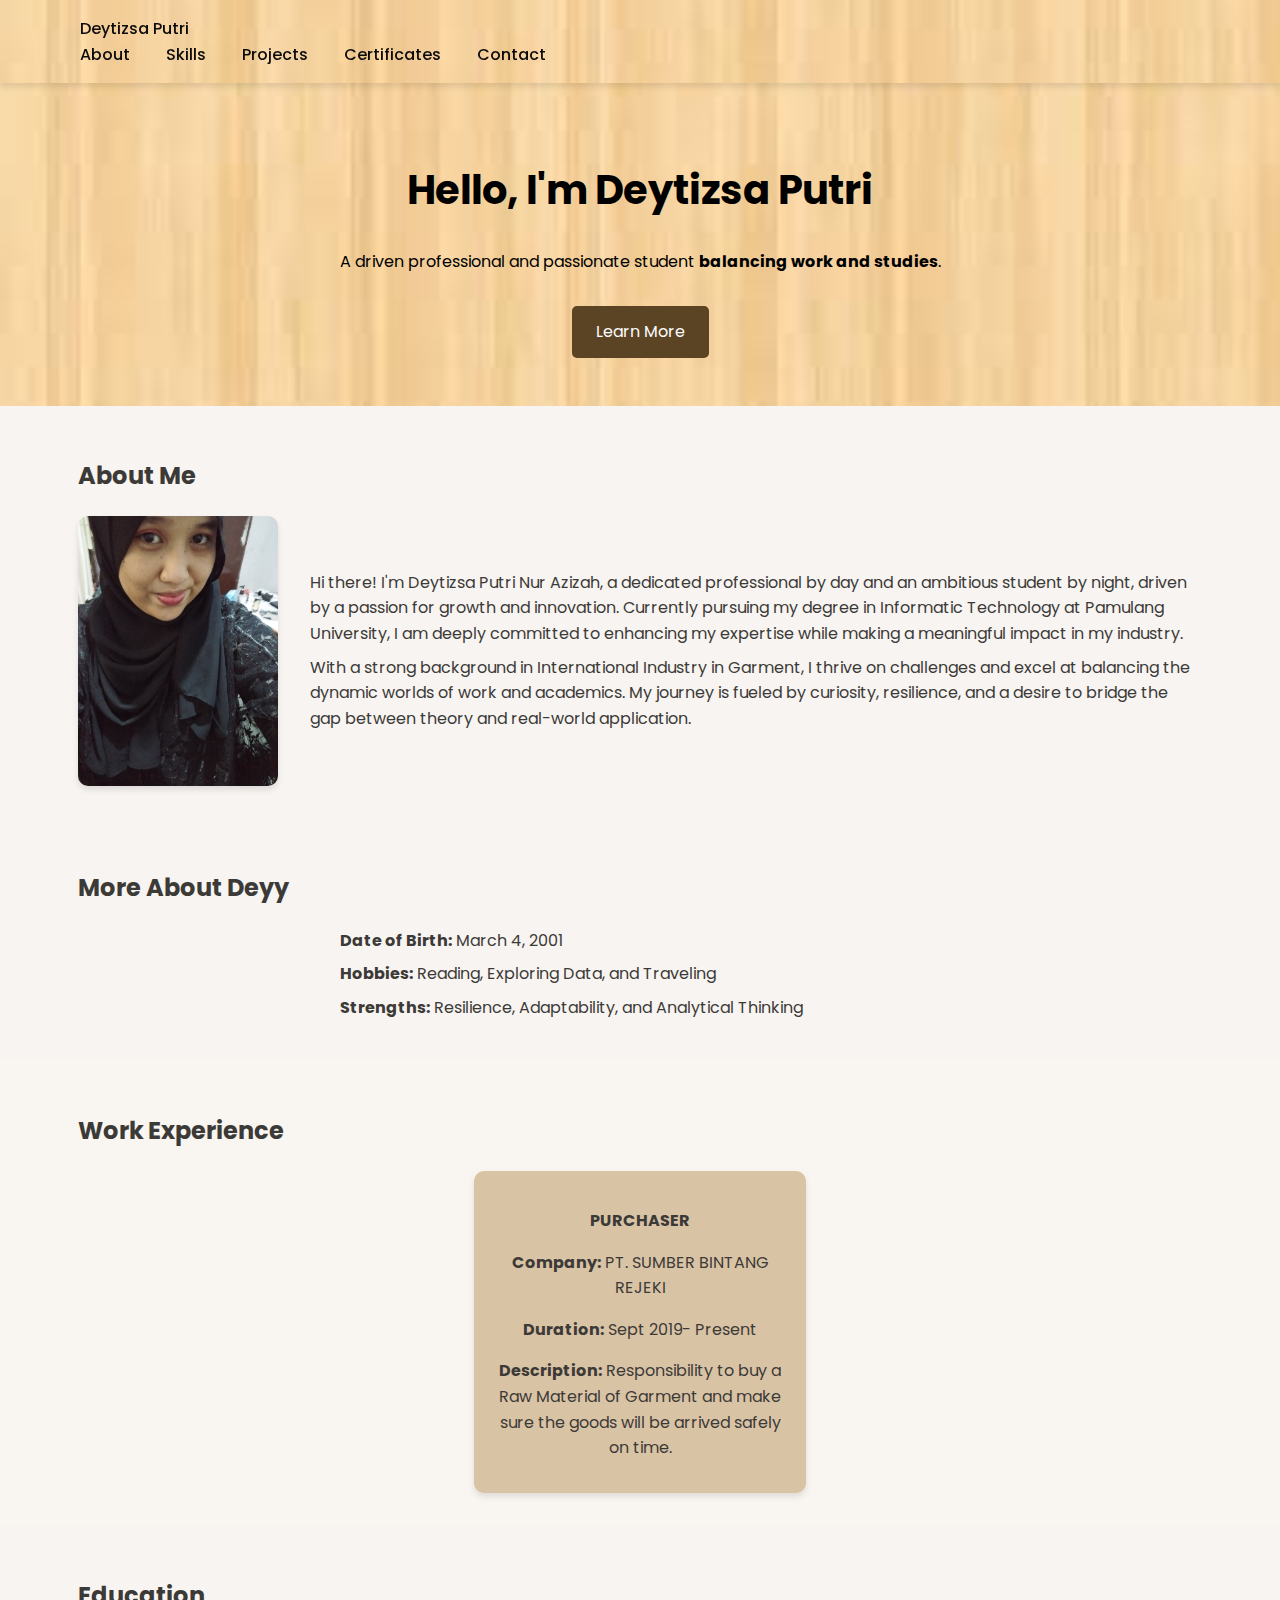
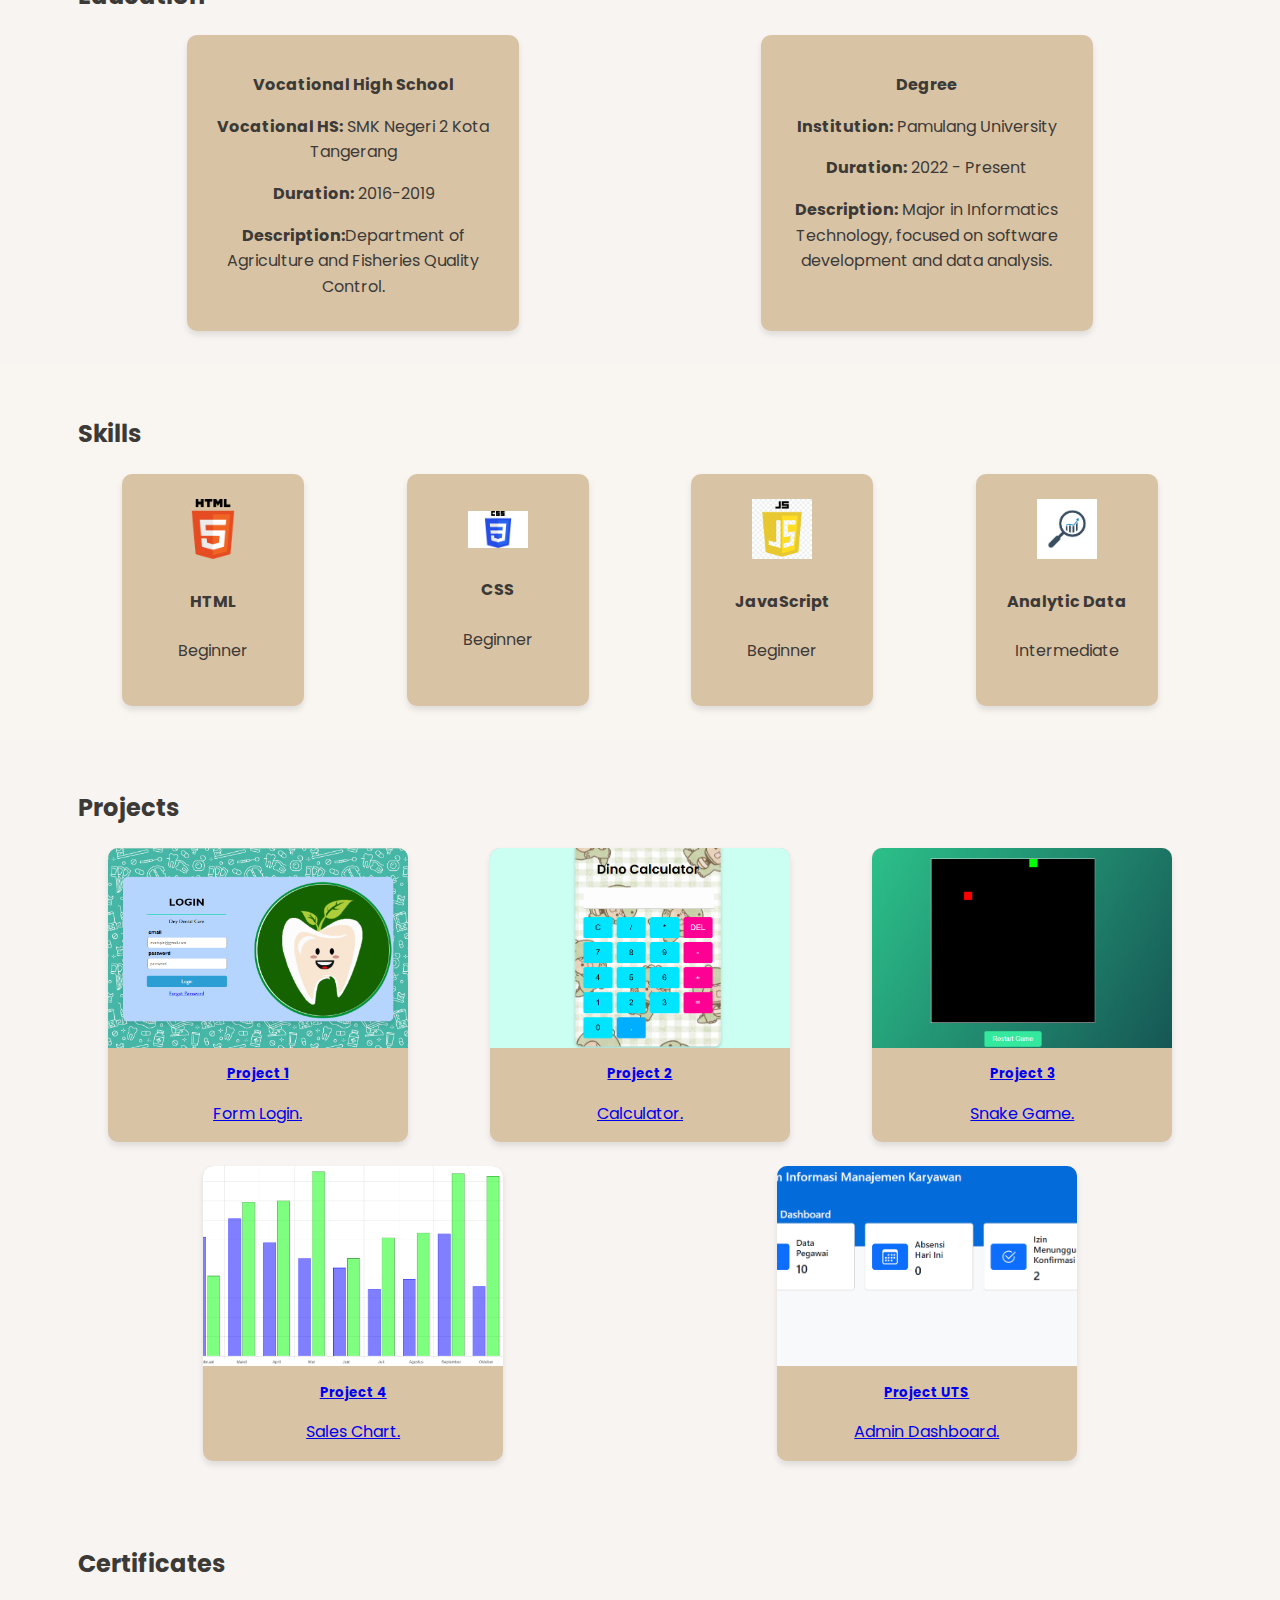
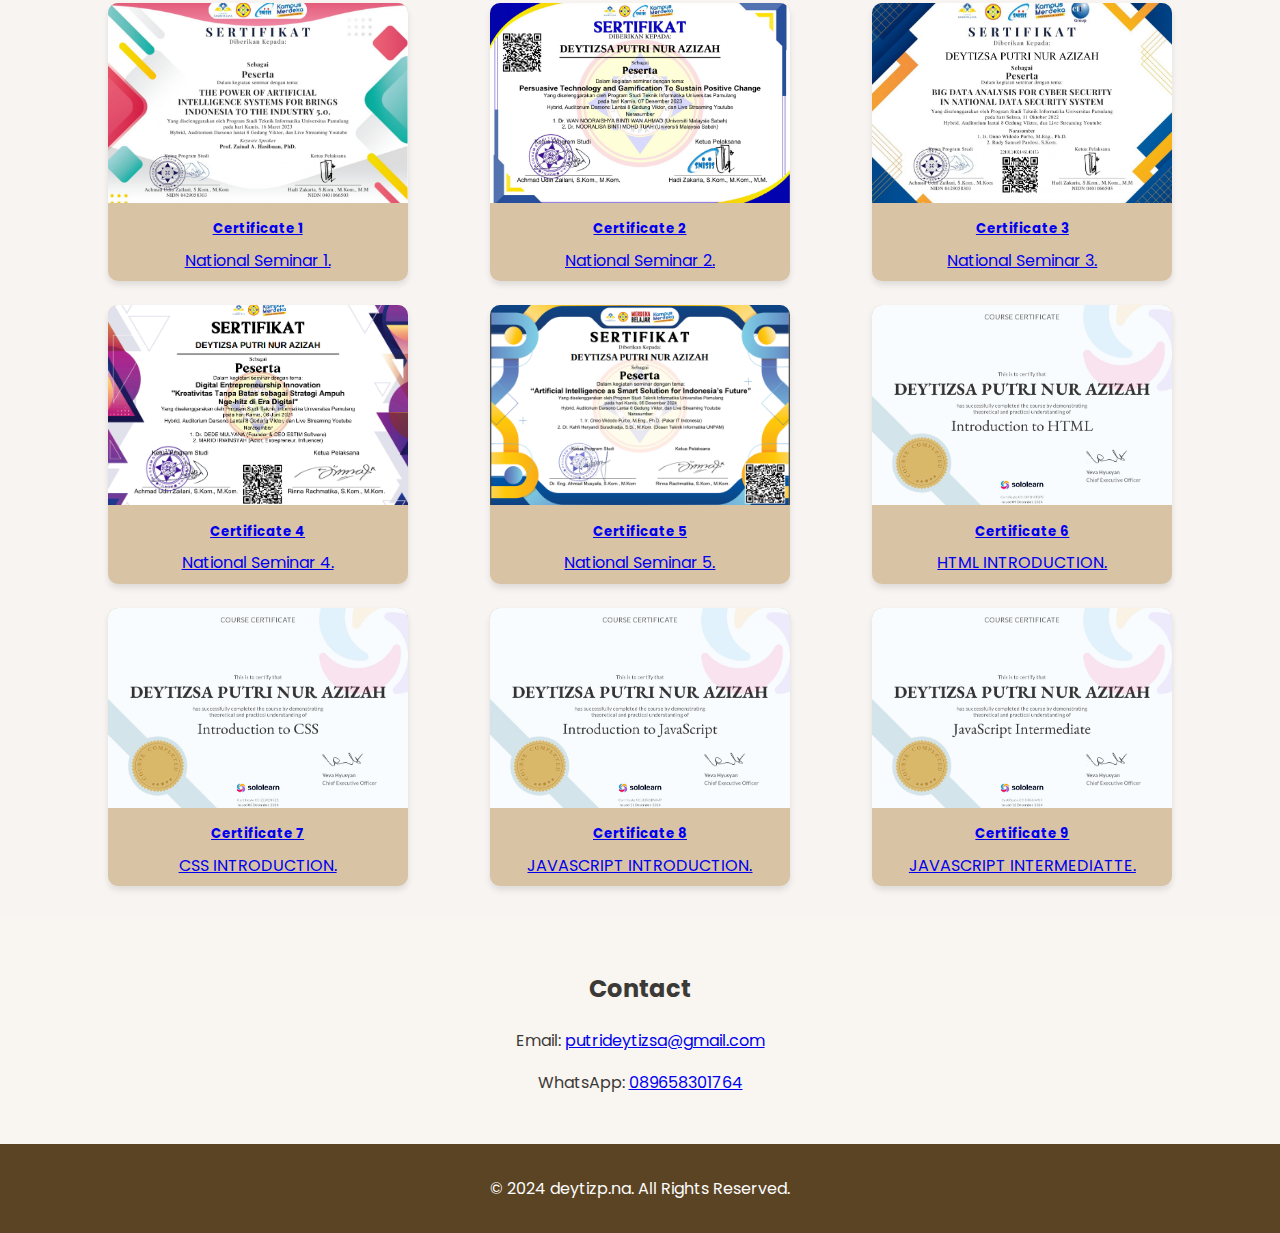
<file: index.html>
<!DOCTYPE html>
<html lang="en">

<head>
    <meta charset="UTF-8">
    <meta name="viewport" content="width=device-width, initial-scale=1.0">
    <meta http-equiv="X-UA-Compatible" content="ie=edge">
    <title>Deytizsa Putri</title>
    <link href="https://fonts.googleapis.com/css2?family=Poppins:wght@300;400;600&display=swap" rel="stylesheet">
    <link rel="stylesheet" href="style.css"> 
</head>

<body>
    <nav class="navbar">
        <div class="container">
            <a class="navbar-brand" href="#">Deytizsa Putri</a>
            <div class="navbar-links">
                <a href="#about">About</a>
                <a href="#skills">Skills</a>
                <a href="#projects">Projects</a>
                <a href="#certificates">Certificates</a>
                <a href="#contact">Contact</a>
            </div>
        </div>
    </nav>

    <header class="hero">
        <div class="container">
            <h1>Hello, I'm <span class="highlight">Deytizsa Putri</span></h1>
            <p>A driven professional and passionate student <strong>balancing work and studies</strong>.</p>
            <a href="#about" class="btn">Learn More</a>
        </div>
    </header>

    <section id="about" class="section">
        <div class="container">
            <h2 class="section-heading">About Me</h2>
            <div class="about-content">
                <img src="Me2.jpg" alt="Profile" class="profile-img">
                <div class="about-text">
                    <p>Hi there! I'm Deytizsa Putri Nur Azizah, a dedicated professional by day and an ambitious student by night, driven by a passion for growth and innovation. 
                        Currently pursuing my degree in Informatic Technology at Pamulang University, I am deeply committed to enhancing my expertise while making a meaningful impact in my industry.
                    </p>
                    <p>With a strong background in International Industry in Garment, I thrive on challenges and excel at balancing the dynamic worlds of work and academics. 
                        My journey is fueled by curiosity, resilience, and a desire to bridge the gap between theory and real-world application.
                    </p>
                </div>
            </div>
        </div>
    </section>

    <section id="personal" class="section">
        <div class="container">
            <h2 class="section-heading">More About Deyy</h2>
            <div class="about-text">
                <p><strong>Date of Birth:</strong> March 4, 2001</p>
                <p><strong>Hobbies:</strong> Reading, Exploring Data, and Traveling</p>
                <p><strong>Strengths:</strong> Resilience, Adaptability, and Analytical Thinking</p>
            </div>
        </div>
    </section>

    <section id="experience" class="section bg-light">
        <div class="container">
            <h2 class="section-heading">Work Experience</h2>
            <div class="experience-grid">
                <div class="experience-item">
                    <h4>PURCHASER</h4>
                    <p><strong>Company:</strong> PT. SUMBER BINTANG REJEKI</p>
                    <p><strong>Duration:</strong> Sept 2019- Present</p>
                    <p><strong>Description:</strong> Responsibility to buy a Raw Material of Garment and make sure the goods will be arrived safely on time.</p>
                </div>
    </section>
    
    <section id="education" class="section">
        <div class="container">
            <h2 class="section-heading">Education</h2>
            <div class="education-grid">
                <div class="education-item">
                    <h4>Vocational High School</h4>
                    <p><strong>Vocational HS:</strong> SMK Negeri 2 Kota Tangerang</p>
                    <p><strong>Duration:</strong> 2016-2019</p>
                    <p><strong>Description:</strong>Department of Agriculture and Fisheries Quality Control.</p>
                </div>
                <div class="education-item">
                    <h4>Degree</h4>
                    <p><strong>Institution:</strong> Pamulang University</p>
                    <p><strong>Duration:</strong> 2022 - Present</p>
                    <p><strong>Description:</strong> Major in Informatics Technology, focused on software development and data analysis.</p>
                </div>
            </div>
        </div>
    </section>    

    <section id="skills" class="section bg-light">
        <div class="container">
            <h2 class="section-heading">Skills</h2>
            <div class="skills-grid">
                <div class="skill-item">
                    <img src="html.png" alt="HTML Icon" class="skill-icon">
                    <h4>HTML</h4>
                    <p>Beginner</p>
                </div>
                <div class="skill-item">
                    <img src="css.png" alt="CSS Icon" class="skill-icon">
                    <h4>CSS</h4>
                    <p>Beginner</p>
                </div>
                <div class="skill-item">
                    <img src="js.png" alt="JavaScript Icon" class="skill-icon">
                    <h4>JavaScript</h4>
                    <p>Beginner</p>
                </div>
                <div class="skill-item">
                    <img src="Analytic.jpg" alt="Analytics Icon" class="skill-icon">
                    <h4>Analytic Data</h4>
                    <p>Intermediate</p>
                </div>
            </div>
        </div>
    </section>    

    <section id="projects" class="section">
        <div class="container">
            <h2 class="section-heading">Projects</h2>
            <div class="projects-grid">
                <div class="project-card">
                    <a href="login.html">
                        <img src="Login.png" alt="Project 1">
                        <h5>Project 1</h5>
                        <p>Form Login.</p>
                    </a>
                </div>
                <div class="project-card">
                    <a href="kalkulator.html">
                        <img src="Calculator.png" alt="Project 2">
                        <h5>Project 2</h5>
                        <p>Calculator.</p>
                    </a>
                </div>
                <div class="project-card">
                    <a href="game.html">
                        <img src="Game.png" alt="Project 3">
                        <h5>Project 3</h5>
                        <p>Snake Game.</p>
                    </a>
                </div>
                <div class="project-card">
                    <a href="sales.html">
                        <img src="Sales.png" alt="Project 4">
                        <h5>Project 4</h5>
                        <p>Sales Chart.</p>
                    </a>
                </div>
                <div class="project-card">
                    <a href="https://deytizsa.github.io/Deytizsa_Putri_Nur_Azizah_05TPLE004/">
                        <img src="Dashboard.png" alt="Project UTS">
                        <h5>Project UTS</h5>
                        <p>Admin Dashboard.</p>
                    </a>
                </div>
            </div>
        </div>
    </section>

    <section id="certificates" class="section">
        <div class="container">
            <h2 class="section-heading">Certificates</h2>
            <div class="certificate-grid">
                <div class="certificate-card">
                    <a href="https://drive.google.com/file/d/1Pp4UUYS-fbpwAv5uzRHrhrXLjGExQPbi/view?usp=drive_link" target="_blank">
                        <img src="CS1.jpg" alt="Certificate 1">
                        <h5>Certificate 1</h5>
                        <p>National Seminar 1.</p>
                    </a>
                </div>
                <div class="certificate-card">
                    <a href="https://drive.google.com/file/d/1lFBUM-oUS5hjfr3h2vnIxyO1fW00p_k9/view?usp=drive_link" target="_blank">
                        <img src="CS2.jpg" alt="Certificate 2">
                        <h5>Certificate 2</h5>
                        <p>National Seminar 2.</p>
                    </a>
                </div>
                <div class="certificate-card">
                    <a href="https://drive.google.com/file/d/112AXaZpBN5Ldd7A67GDM8-kg1TbzG6XW/view?usp=drive_link" target="_blank">
                        <img src="CS3.jpg" alt="Certificate 3">
                        <h5>Certificate 3</h5>
                        <p>National Seminar 3.</p>
                    </a>
                </div>
    
                <div class="certificate-card">
                    <a href="path/to/sertifikat 4.pdfhttps://drive.google.com/file/d/1Wn0a71mCcfr7I8gEGE-80xp5MPAn1w-n/view?usp=drive_link" target="_blank">
                        <img src="CS4.png" alt="Certificate 4">
                        <h5>Certificate 4</h5>
                        <p>National Seminar 4.</p>
                    </a>
                </div>
                <div class="certificate-card">
                    <a href="https://drive.google.com/file/d/1E7Yyn3HtfUX-m4nz7glskO21EfykZoWF/view?usp=drive_link" target="_blank">
                        <img src="CS5.png" alt="Certificate 5">
                        <h5>Certificate 5</h5>
                        <p>National Seminar 5.</p>
                    </a>
                </div>
                <div class="certificate-card">
                    <a href="https://www.sololearn.com/certificates/CC-CMNMTSPS" target="_blank">
                        <img src="HTML Intro.jpg" alt="Certificate 6">
                        <h5>Certificate 6</h5>
                        <p>HTML INTRODUCTION.</p>
                    </a>
                </div>
                <div class="certificate-card">
                    <a href="https://www.sololearn.com/certificates/CC-ZE8QNRZ1" target="_blank">
                        <img src="CSS Intro.jpg" alt="Certificate 7">
                        <h5>Certificate 7</h5>
                        <p>CSS INTRODUCTION.</p>
                    </a>
                </div>
                <div class="certificate-card">
                    <a href="https://www.sololearn.com/certificates/CC-B2ROBWVP" target="_blank">
                        <img src="JS Intro.jpg" alt="Certificate 8">
                        <h5>Certificate 8</h5>
                        <p>JAVASCRIPT INTRODUCTION.</p>
                    </a>
                </div>
                <div class="certificate-card">
                    <a href="https://www.sololearn.com/certificates/CC-SI85UMGR" target="_blank">
                        <img src="JS Inter.jpg" alt="Certificate 9">
                        <h5>Certificate 9</h5>
                        <p>JAVASCRIPT INTERMEDIATTE.</p>
                    </a>
                </div>
    </section>
    

    <section id="contact" class="section bg-light">
        <div class="container">
            <h2 class="section-heading">Contact</h2>
            <p>Email: <a href="mailto:your.email@example.com">putrideytizsa@gmail.com</a></p>
            <p>WhatsApp: <a href="https://whatsapp.com/">089658301764</a></p>
        </div>
    </section>

    <footer class="footer">
        <p>&copy; 2024 deytizp.na. All Rights Reserved.</p>
    </footer>

    <script src="script.js"></script>
</body>

</html>
</file>
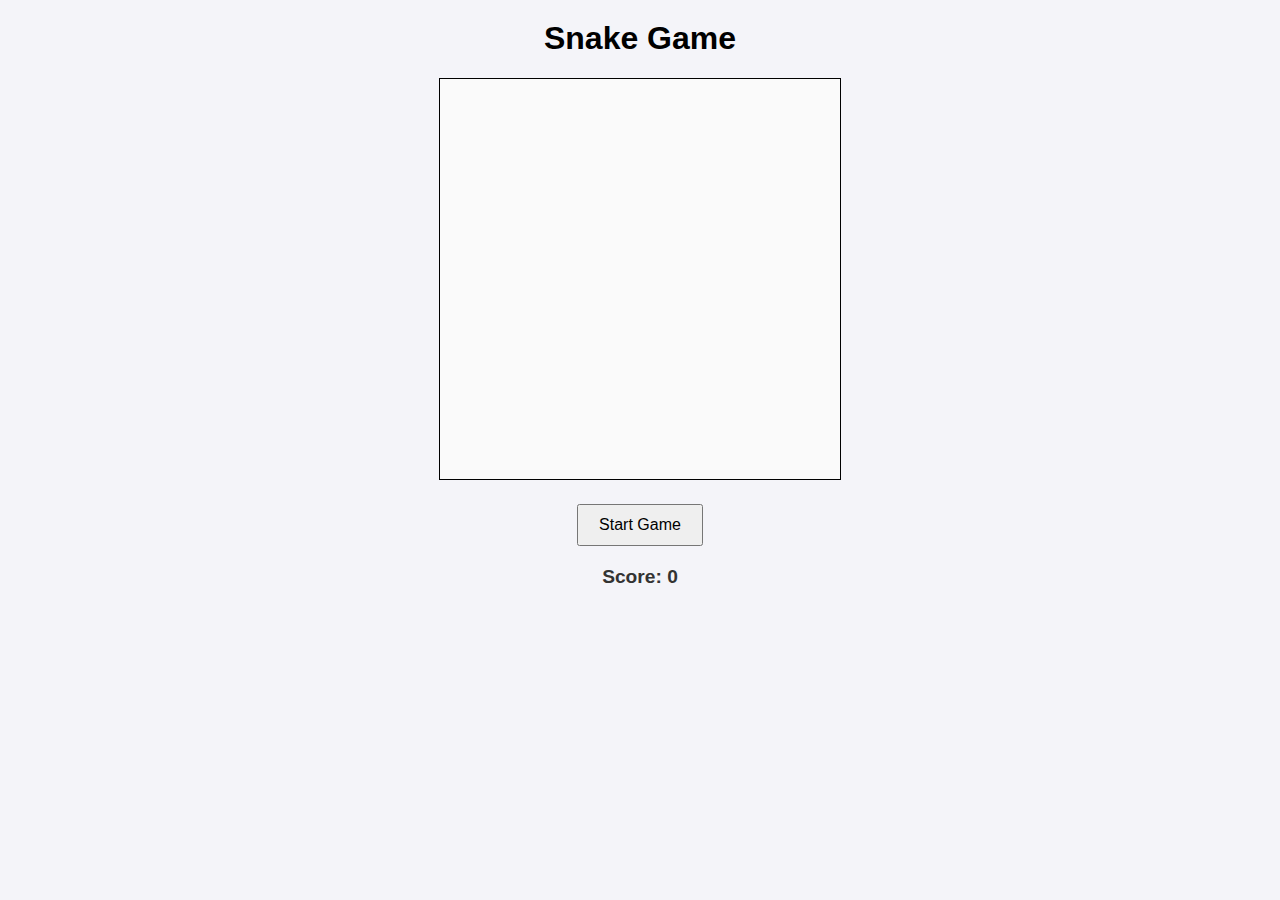
<file: game.html>
<!DOCTYPE html>
<html lang="en">
<head>
  <meta charset="UTF-8">
  <meta name="viewport" content="width=device-width, initial-scale=1.0">
  <title>Snake Game</title>
  <link rel="stylesheet" href="game.css">
</head>
<body>
  <h1>Snake Game</h1>
  <canvas id="gameCanvas" width="400" height="400"></canvas>
  <div class="controls">
    <button id="startGameBtn">Start Game</button>
    <p id="scoreText">Score: 0</p>
  </div>
  <script src="game.js"></script>
</body>
</html>
</file>
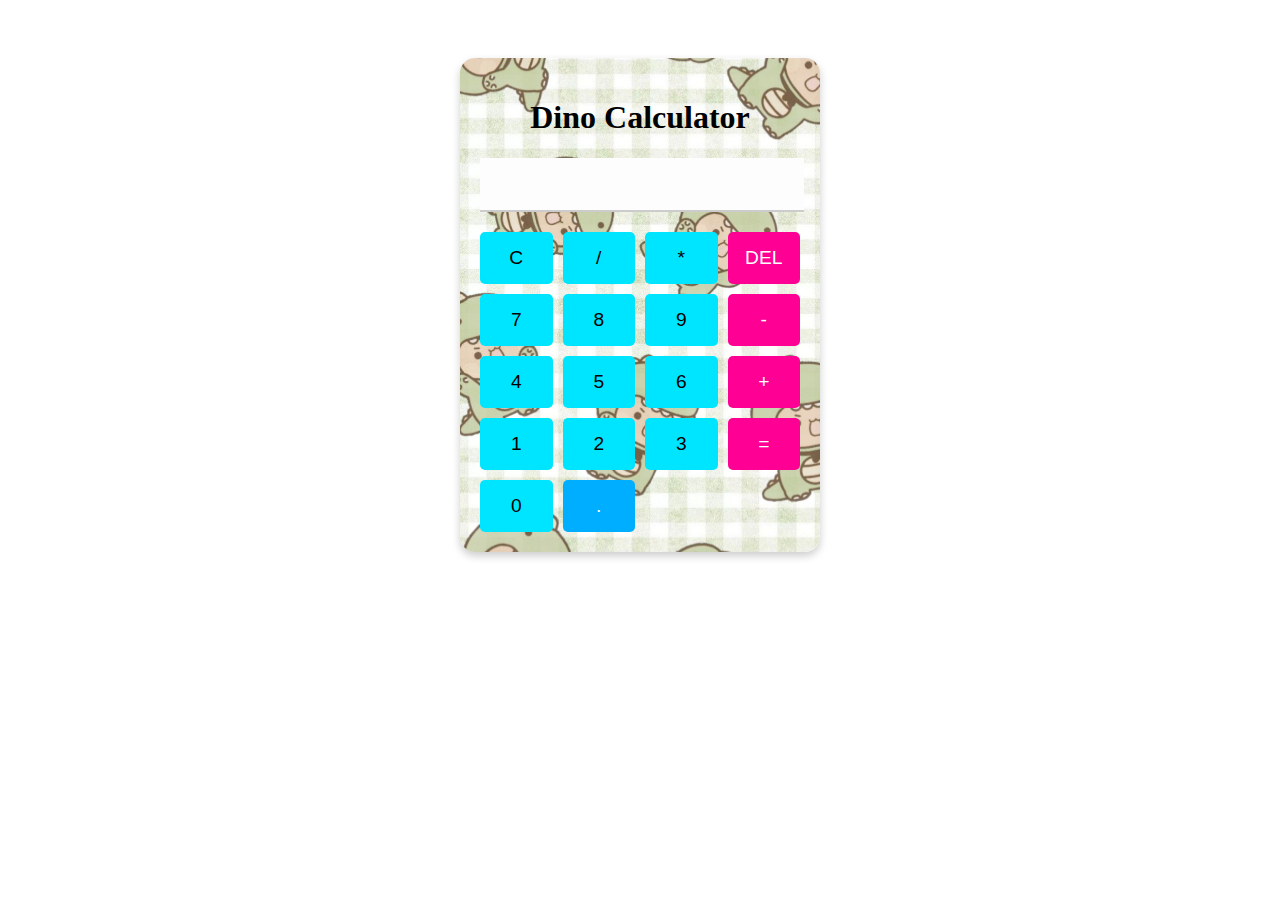
<file: kalkulator.html>
<!DOCTYPE html>
<html lang="en">
<head>
    <meta charset="UTF-8">
    <meta name="viewport" content="width=device-width, initial-scale=1.0">
    <title>Dino Calculator</title>
    <link href="https://fonts.googleapis.com/css2?family=Poppins:wght@300;400;600&display=swap" rel="stylesheet">
    <link rel="stylesheet" href="kalkulator.css">
</head>
<body>
    <div class="calculator">
        <div class="header">
            <h1>Dino Calculator</h1>
        </div>        
        <input type="text" id="result" class="display" disabled>
        <div class="buttons">
            <button onclick="clearResult()">C</button>
            <button onclick="appendValue('/')">/</button>
            <button onclick="appendValue('*')">*</button>
            <button onclick="deleteLast()">DEL</button>
            <button onclick="appendValue('7')">7</button>
            <button onclick="appendValue('8')">8</button>
            <button onclick="appendValue('9')">9</button>
            <button onclick="appendValue('-')">-</button>
            <button onclick="appendValue('4')">4</button>
            <button onclick="appendValue('5')">5</button>
            <button onclick="appendValue('6')">6</button>
            <button onclick="appendValue('+')">+</button>
            <button onclick="appendValue('1')">1</button>
            <button onclick="appendValue('2')">2</button>
            <button onclick="appendValue('3')">3</button>
            <button onclick="calculate()">=</button>
            <button onclick="appendValue('0')">0</button>
            <button onclick="appendValue('.')">.</button>
        </div>
    </div>
    <script src="Kalku.js"></script>
</body>
</html>
</file>
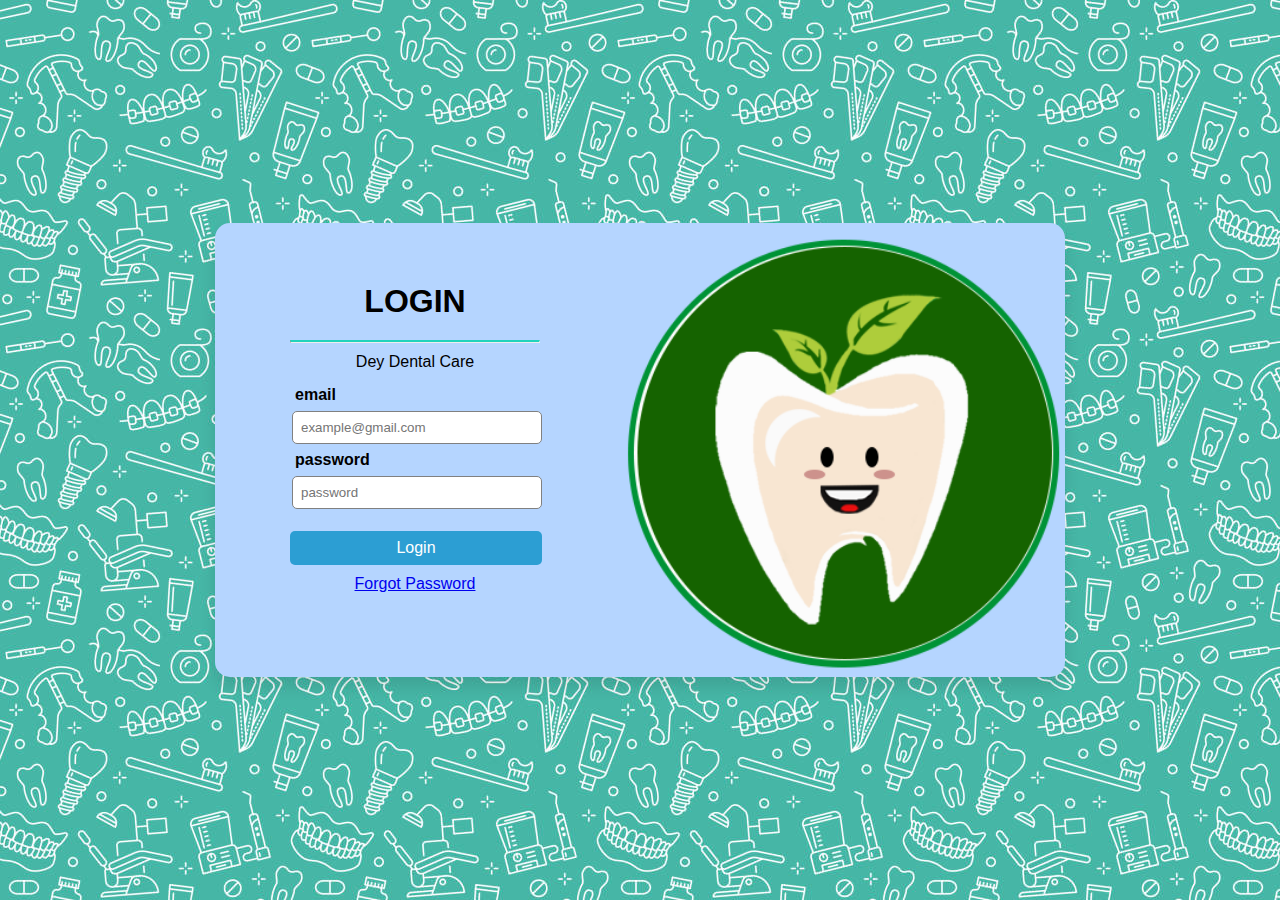
<file: login.html>
<!DOCTYPE html>
<html lang="en">

<head>
    <meta charset="UTF-8">
    <meta name="viewport" content="width=device-width, initial-scale=1.0">
    <title>Dey Dental</title>
    <link rel="stylesheet" href="./login.css">
</head>

<body>
    <div class="container">
        <div class="login">
            <form action="">
                <h1>Login</h1>
                <hr>
                <p>Dey Dental Care</p>
                <label for="">email</label>
                <input type="text" id="email" placeholder="example@gmail.com">
                <label for="">password</label>
                <input type="password" id="password" placeholder="password">
                <button type="button">Login</button>
                <p>
                    <a href="#">Forgot Password</a>
                </p>
            </form>
        </div>
        <div class="right">
            <img src="green.png" alt="" >
        </div>
    </div>

    <div id="popup" class="popup">
        <div class="popup-content">
            <p>Berhasil Login</p>
        </div>
    </div>

    <script>
        document.querySelector('button').addEventListener('click', function(event) {
            event.preventDefault();
            const email = document.getElementById('email').value.trim();
            const password = document.getElementById('password').value.trim();

            if (email && password) {
                document.getElementById('popup').style.display = 'flex'; 
                setTimeout(function() {
                    document.getElementById('popup').style.display = 'none'; 
                }, 2000);
            } else {
                alert("Harap isi email dan password");
            }
        });
    </script>

    <style>
        .popup {
            display: none;
            position: fixed;
            top: 0;
            left: 0;
            width: 100%;
            height: 100%;
            background: rgba(0, 0, 0, 0.5);
            justify-content: center;
            align-items: center;
        }

        .popup-content {
            background: #a8e6cf;
            padding: 20px;
            border-radius: 8px;
            font-size: 20px;
            color: #2c9ed3;
            text-align: center;
            box-shadow: 0 4px 8px rgba(0, 0, 0, 0.1);
        }
    </style>
</body>

</html>
</file>
<file: style.css>
/* Global Styles */
body {
    margin: 0;
    font-family: 'Poppins', sans-serif;
    background-color: #F7F4F1;
    color: #3C3A37;
    line-height: 1.6;
}

.container {
    width: 90%;
    max-width: 1200px;
    margin: 0 auto;
}

.navbar {
    background-image: url('webbg.jpg');
    background-size: cover; 
    background-position: center;  
    color: #FDFDFD;
    display: flex;
    justify-content: space-between;
    align-items: center;
    padding: 1rem 0;
    position: sticky;
    top: 0;
    z-index: 1000;
    box-shadow: 0 4px 6px rgba(0, 0, 0, 0.1);
}

.navbar a {
    color: #0c0b0b;
    text-decoration: none;
    margin: 0 1rem;
    font-weight: 500;
}

.navbar a:hover {
    text-decoration: underline;
}

.hero {
    text-align: center;
    padding: 3rem 1rem;
    background-image: url('webbg.jpg');
    background-size: cover; 
    background-position: center; 
    color: #000000; 
}

.hero h1 {
    font-size: 2.5rem;
}

.hero .highlight {
    color: #000000; 
}

.hero .btn {
    display: inline-block;
    margin-top: 1rem;
    padding: 0.8rem 1.5rem;
    background-color: #5B4424;
    color: #FDFDFD;
    text-decoration: none;
    border-radius: 5px;
}

.hero .btn:hover {
    background-color: #A27B5C;
}

.section {
    padding: 2rem 1rem;
}

.bg-light {
    background-color: #F9F5F1;
}

.about-content {
    display: flex;
    align-items: center;
    gap: 2rem;
}

.profile-img {
    width: 200px;
    height: auto; 
    object-fit: cover;
    box-shadow: 0 4px 6px rgba(0, 0, 0, 0.1);
    margin: auto 0;
    border-radius: 10px; 
}

.about-text p {
    margin: 0.5rem 0;
}

#personal .about-text {
    margin: 0 auto;
    max-width: 600px; 
    text-align: left; 
    line-height: 1.6;
}

#personal .about-text p {
    margin: 0.5rem 0;
}

.experience-grid, .education-grid {
    display: flex;
    gap: 1.5rem;
    flex-wrap: wrap;
    justify-content: space-around;
}

.experience-item, .education-item {
    background-color: #D9C3A5;
    padding: 1rem;
    border-radius: 10px;
    box-shadow: 0 4px 6px rgba(0, 0, 0, 0.1);
    width: 300px;
    text-align: center;
}

.experience-item h4, .education-item h4 {
    margin-bottom: 0.5rem;
}

.skills-grid {
    display: flex;
    gap: 1rem;
    justify-content: space-around;
}

.skill-item {
    background-color: #D9C3A5;
    padding: 1rem;
    border-radius: 10px;
    text-align: center;
    box-shadow: 0 4px 6px rgba(0, 0, 0, 0.1);
    width: 150px; 
    height: 200px; 
    display: flex;
    flex-direction: column;
    align-items: center; 
    justify-content: center; 
}

.skill-icon {
    width: 40%; 
    height: auto; 
    object-fit: contain; 
    margin-bottom: 0.5rem; 
}

.skill-item h4 {
    margin-bottom: 0.5rem;
}

.projects-grid {
    display: flex;
    gap: 1.5rem;
    flex-wrap: wrap;
    justify-content: space-around;
}

.project-card {
    background-color: #D9C3A5;
    border-radius: 10px;
    box-shadow: 0 4px 6px rgba(0, 0, 0, 0.1);
    width: 300px;
    overflow: hidden;
    text-align: center;
}

.project-card img {
    width: 100%;
    height: 200px;
    object-fit: cover;
}

.project-card h5 {
    margin: 0.5rem 0;
}

.certificate-grid {
    display: flex;
    gap: 1.5rem;
    flex-wrap: wrap;
    justify-content: space-around;
}

.certificate-card {
    background-color: #D9C3A5;
    border-radius: 10px;
    box-shadow: 0 4px 6px rgba(0, 0, 0, 0.1);
    width: 300px;
    overflow: hidden;
    text-align: center;
}

.certificate-card img {
    width: 100%;
    height: 200px;
    object-fit: cover;
}

.certificate-card h5 {
    margin: 0.5rem 0;
}

.certificate-card p {
    margin: 0.5rem 1rem;
}

section#contact {
    text-align: center;
}

.footer {
    text-align: center;
    background-color: #5B4424;
    color: #FDFDFD;
    padding: 1rem 0;
}

.project-card, .certificate-card {
    transition: transform 0.3s ease, box-shadow 0.3s ease;
}

.btn {
    transition: all 0.3s ease;
}

.btn:hover {
    background-color: #D9C3A5;
    color: #5B4424;
    transform: scale(1.1);
    box-shadow: 0 4px 8px rgba(0, 0, 0, 0.2);
}

/* Media Queries */
@media (max-width: 768px) {
    .navbar {
        flex-direction: column;
        text-align: center;
    }

    .hero h1 {
        font-size: 1.8rem;
    }

    .experience-item, .education-item, .project-card, .certificate-card {
        width: 100%; /* Lebar penuh */
    }

    .skills-grid {
        flex-wrap: wrap;
        gap: 0.5rem;
    }

    .skill-item {
        width: 100px;
        height: 150px;
    }
}

@media (max-width: 480px) {
    .hero h1 {
        font-size: 1.5rem;
    }

    .hero .btn {
        padding: 0.5rem 1rem;
    }

    .navbar a {
        font-size: 0.9rem;
    }
}
</file>
<file: game.css>
body {
  font-family: Arial, sans-serif;
  text-align: center;
  background-color: #f4f4f9;
}

h1 {
  font-size: 2em;
  margin-top: 20px;
}

#gameCanvas {
  border: 1px solid black;
  background-color: #fafafa;
}

.controls {
  margin-top: 20px;
}

button {
  padding: 10px 20px;
  font-size: 1em;
  cursor: pointer;
}

#scoreText {
  font-size: 1.2em;
  font-weight: bold;
  color: #333;
}
</file>
<file: kalkulator.css>
/* body {
    font-family: 'Poppins', sans-serif;
    background-color: #cbfff2;
    display: flex;
    justify-content: center;
    align-items: center;
    height: 100vh;
    margin: 0;
    overflow: hidden;
} */

.calculator {
    background-image: url(dino.jpg); 
    background-size: cover; 
    background-position: center; 
    border-radius: 15px;
    box-shadow: 0 4px 8px rgba(0, 0, 0, 0.2);
    width: 320px;
    padding: 20px;
    text-align: center;
    position: relative;
    margin: auto;
    top: 50px;
}


.header {
    text-align: center;
    margin-bottom: 15px;
}


.display {
    width: 100%;
    height: 50px;
    font-size: 1.5rem;
    margin-bottom: 20px;
    text-align: right;
    border: none;
    border-bottom: 2px solid #ccc;
    outline: none;
    background-color: #fdfdfd;
}

.buttons {
    display: grid;
    grid-template-columns: repeat(4, 1fr);
    gap: 10px;
}

button {
    padding: 15px;
    font-size: 1.2rem;
    border: none;
    border-radius: 5px;
    background-color: #00e5ff;
    color: black;
    cursor: pointer;
    transition: all 0.3s ease;
}

button:hover {
    background-color: #00aaff;
}

button:active {
    background-color: #00fff2;
}

button:nth-child(4n) {
    background-color: #ff0095;
    color: white;
}

button:nth-child(4n):hover {
    background-color: #ff3b3b;
}

button:last-child {
    background-color: #00aeff;
    color: white;
}

button:last-child:hover {
    background-color: #5fff84;
}
</file>
<file: login.css>
* {
    margin: 0;
    padding: 0;
    box-sizing: border-box;
    font-family: 'Gill Sans', 'Gill Sans MT', Calibri, 'Trebuchet MS', sans-serif;
}

body {
    display: flex;
    justify-content: center;
    align-items: center;
    min-height: 100vh;
    background-image: url(background.jpg);
}

.container {
    width: 100%;
    display: flex;
    max-width: 850px;
    background: #b5d5ff;
    border-radius: 15px;
    box-shadow: 0 10px 15px rgba(0, 0, 0, 0.1);
}

.login {
    width: 400px;
}

form {
    width: 250px;
    margin: 60px auto;
}

h1 {
    margin: 20px;
    text-align: center;
    font-weight: bolder;
    text-transform: uppercase;
}

hr {
    border-top: 2px solid #21d3bb;
}

p {
    text-align: center;
    margin: 10px;
}

.right img {
    width: 450px;
    height: 100%;
    border-top-right-radius: 15px;
    border-bottom-right-radius: 15px;
}

form label {
    display: block;
    font-size: 16px;
    font-weight: 600;
    padding: 5px;
}

input {
    width: 100%;
    margin: 2px;
    border: none;
    outline: none;
    padding: 8px;
    border-radius: 5px;
    border: 1px solid gray;
}

button {
    border: none;
    outline: none;
    padding: 8px;
    width: 252px;
    color: #ffffff;
    font-size: 16px;
    cursor: pointer;
    margin-top: 20px;
    border-radius: 5px;
    background: #2c9ed3;
}

button:hover {
    background: rgb(64, 104, 214);
}
</file>
